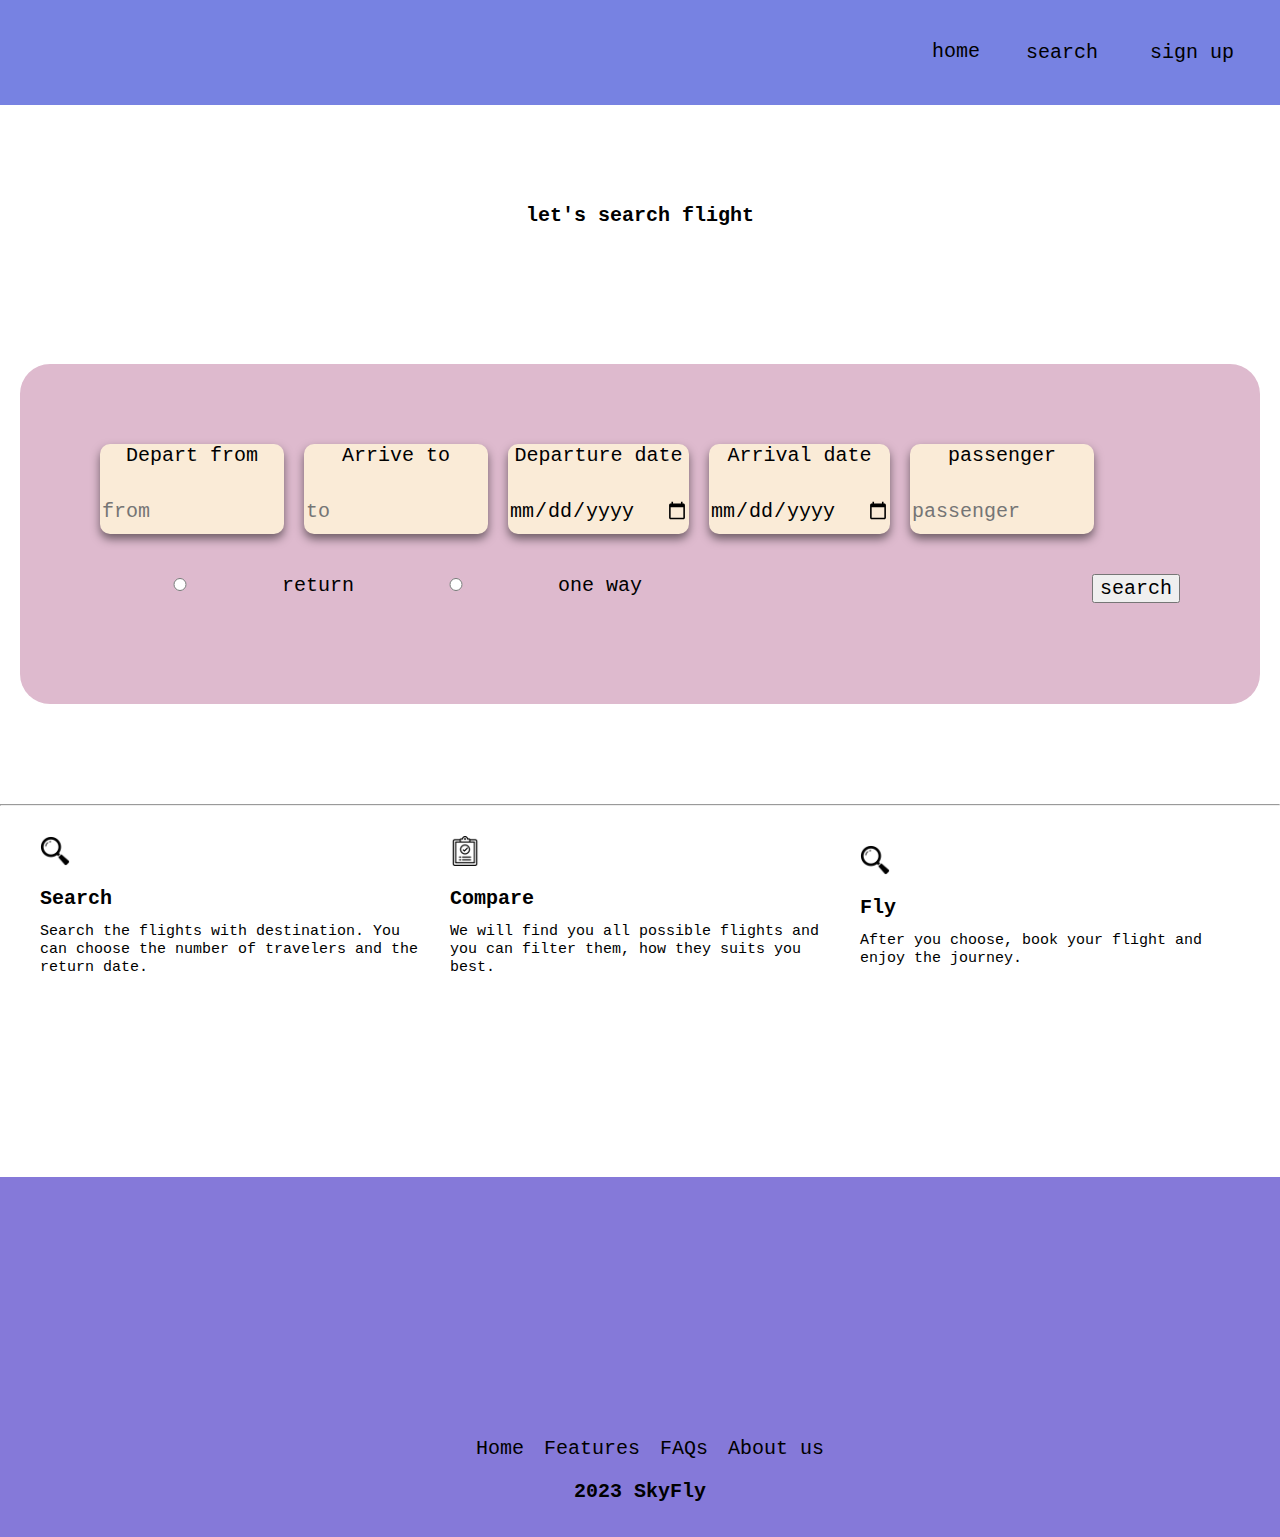
<file: index.html>
<!DOCTYPE html> 
<html lang="en"> 
<head> 
    <meta charset="UTF-8"> 
    <meta http-equiv="X-UA-Compatible" content="IE=edge"> 
    <meta name="viewport" content="width=device-width, initial-scale=1.0"> 
    <link rel="stylesheet" href="style.css"> 
    <title>SkyFly</title> 
</head> 
<body> 
    <div class="navbar"> 
        <ul class="navul"> 
            <li class="navlist"> 
                <a class="nav-home" href="#home">home</a> 
            </li> 
            <li class="navlist"> 
                <button class="srch"><a href="#search">search</a></button> 
            </li> 
            <li class="navlist"> 
                <button class="usname" id="usname"><a href="\views\signup.html" id="nm">sign up</a></button> 
            </li> 
             
        </ul> 
    </div> 
 
     
 
 
    <div class="upperhome"> 
        <div class="home" id="home"> 
            <div> 
                 
            </div> 
        </div> 
    </div>  
 
 
 
 
 
    <!-- SEARCH --> 
    <div class="search" id="search"> 
        <div class="one"> 
            <h1>let's search flight</h1> 
        </div> 
        <div class="dropsearch"> 
            <form action="" class="from"> 
                <div class="flight"> 
                    <label for="departFrom">Depart from</label> 
                    <input type="text" name="departFrom" id="departFrom" placeholder="from"> 
                </div> 
                <div class="flight"> 
                    <label for="arriveTo">Arrive to</label> 
                    <input type="text" name="arriveTo" id="arriveTo" placeholder="to"> 
                </div> 
                <div class="flight"> 
                    <label for="departureDate">Departure date</label> 
                    <input type="date" name="departureDate" id="departureDate"> 
                </div> 
                <div class="flight"> 
                    <label for="arrivalDate">Arrival date</label> 
                    <input type="date" name="arrivalDate" id="arrivalDate"> 
                </div> 
                <div class="flight"> 
                    <label for="">passenger</label> 
                    <input type="number" id="" name="" min="0" max="100" step="1" placeholder="passenger"> 
                </div> 
                <div> 
                    <label class="journey" for="journey"> 
                        <input type="radio" name="journey" id="gender">&nbsp;return</input> 
                        <input type="radio" name="journey" id="gender">&nbsp;one way</input> 
                    </label> 
                </div> 
                <button type="submit" class="flsubmit">search</button> 
            </form> 
        </div> 
    </div> 
    <div> 
    <hr> 

    <div class="description-box">
        <div class="desc-card">
            <img class="desc-img" src="./assets/free-icon-magnifier-4075562.png" alt="Search">
            <h4>Search</h4>
            <p>Search the flights with destination. You can choose the number of travelers and the return date.</p>
        </div>

        <div class="desc-card">
            <img class="desc-img" src="./assets/medical-result.png" alt="Results">
            <h4>Compare</h4>
            <p>We will find you all possible flights and you can filter them, how they suits you best.</p>
        </div> 
         
        <div class="desc-card">
            <img class="desc-img" src="./assets/free-icon-magnifier-4075562.png" alt="Search">
            <h4>Fly</h4>
            <p>After you choose, book your flight and enjoy the journey.</p>
        </div>
    </div>
 
 
 
       
 
 
 
    </div> 
    <footer id="footer"> 
        <ul class="ful"> 
            <li class="fli"> 
                <a href="#">Home</a> 
            </li> 
            <li class="fli"> 
                <a href="">Features</a> 
            </li> 
            <li class="fli"> 
                <a href="#">FAQs</a> 
            </li> 
            <li class="fli"> 
                <a href="./about.html" target="_blank">About us</a> 
            </li> 
        </ul> 
        <h1 class="footerh1">2023 SkyFly</h1> 
    </footer> 
 
    <script> 
         
    </script> 
</body> 
</html>
</file>
<file: style.css>
*{ 
    font-family: 'Courier New', Courier, monospace; 
    font-size: 20px; 
    margin: 0; 
    color: black; 
} 
body{ 
    margin: 0; 
    padding: 0; 
    box-sizing: border-box; 
} 
 
 
.navbar{ 
    background-color: rgb(119, 130, 226); 
    position: fixed; 
    width: 100%; 
    top: 0%; 
} 
.navul{ 
    display: flex; 
    justify-content: end; 
    margin: 2em; 
} 
 
.navlist{ 
    float: left; 
    display: flex; 
    padding-left: 2em; 
} 
a{ 
    color: black; 
    text-decoration: none; 
} 
 
a:hover{ 
    color: aqua; 
} 
 
 
.upperhome{ 
    margin-top: 3.2em; 
} 
 
.home{ 
} 
 
 
 
.search{ 
    height: 32em; 
    padding-top: 5em; 
} 
.one{ 
    height: 8em; 
    text-align: center; 
    padding-top: 2em; 
} 
.dropsearch{ 
    height: 15em; 
    display: flex; 
    justify-content: center; 
    padding-top: 2em; 
    background-color: #DEBACE; 
    border-radius: 1.5em; 
    margin-left: 1em; 
    margin-right: 1em; 
} 
.from{ 
    padding-top: 2em; 
    width: 55em; 
    border-radius: 0.5em; 
    text-align: center; 
} 
.flight{ 
    display: grid; 
    float: left; 
    background-color: antiquewhite; 
    height: 4.5rem; 
    margin: 0em 0.5rem; 
    border-radius: 0.5em; 
    box-shadow: 0px 5px 10px 0px rgba(0, 0, 0, 0.5); 
    text-align: center; 
} 
input{ 
    border: 0; 
    background-color: transparent; 
    width: 9em; 
} 
 
.flsubmit{ 
    margin-top: 2em; 
    float: right; 
    margin-right: 0.5em; 
} 
 
.journey{ 
    float: left; 
    margin-top: 2em; 
} 
 
 
 
 
li{ 
    list-style-type: none; 
} 
 
.usname{ 
    background-color: transparent; 
    border: 0px; 
} 
 
 
 
 
 
 
 
 
button:not(:disabled){ 
    cursor: pointer; 
} 
.srch{ 
    background-color: transparent; 
    border: 0px; 
} 
.srch:hover{ 
    color: aqua; 
} 
 
 
 
 
 
 
 
footer{ 
    position: relative; 
    width: 100%; 
    display: block; 
    height: 5em; 
    padding-top: 12em; 
    padding-bottom: 1em; 
    background-color: rgba(50, 31, 191, 0.598); 
    bottom: 0; 
    margin-top: 10em; 
} 
footer::after, ::before{ 
    box-sizing: border-box; 
} 
.ful{ 
    margin-block-start: 1em; 
    margin-block-end: 1em; 
    margin-inline-start: 0px; 
    margin-inline-end: 0px; 
    padding-inline-start: 40px; 
    display: flex; 
    flex-wrap: wrap; 
    justify-content: center; 
} 
.footerh1{ 
    text-align: center; 
} 
 
.fli{ 
    list-style-type: none; 
    display: flex; 
    flex-wrap: wrap; 
    padding-right: 1em; 
}

.description-box {
    display: flex;
    justify-content: center;
    align-items: center;
    margin: 30px 40px 0 40px;
    gap: 30px;
}

.desc-card {
    width: 400px;
}

.desc-card p {
    font-size: 15px;
    padding-top: 13px;
    line-height: 1.2;
}

.desc-img {
    width: 30px;
    height: 30px;
    padding-bottom: 15px;
}


/* About page */

.about {
    background-color: #BFACE2;
}
 
.about-container {
    display: flex;
    justify-content: center;
    align-items: center;
    gap: 50px;
    margin-top: 200px;
}

.about-text {
    width: 600px;
}

.about-img {
    width: 500px;
    height: 350px;
    border-radius: 20px;
    margin-right: 40px;
}
</file>
